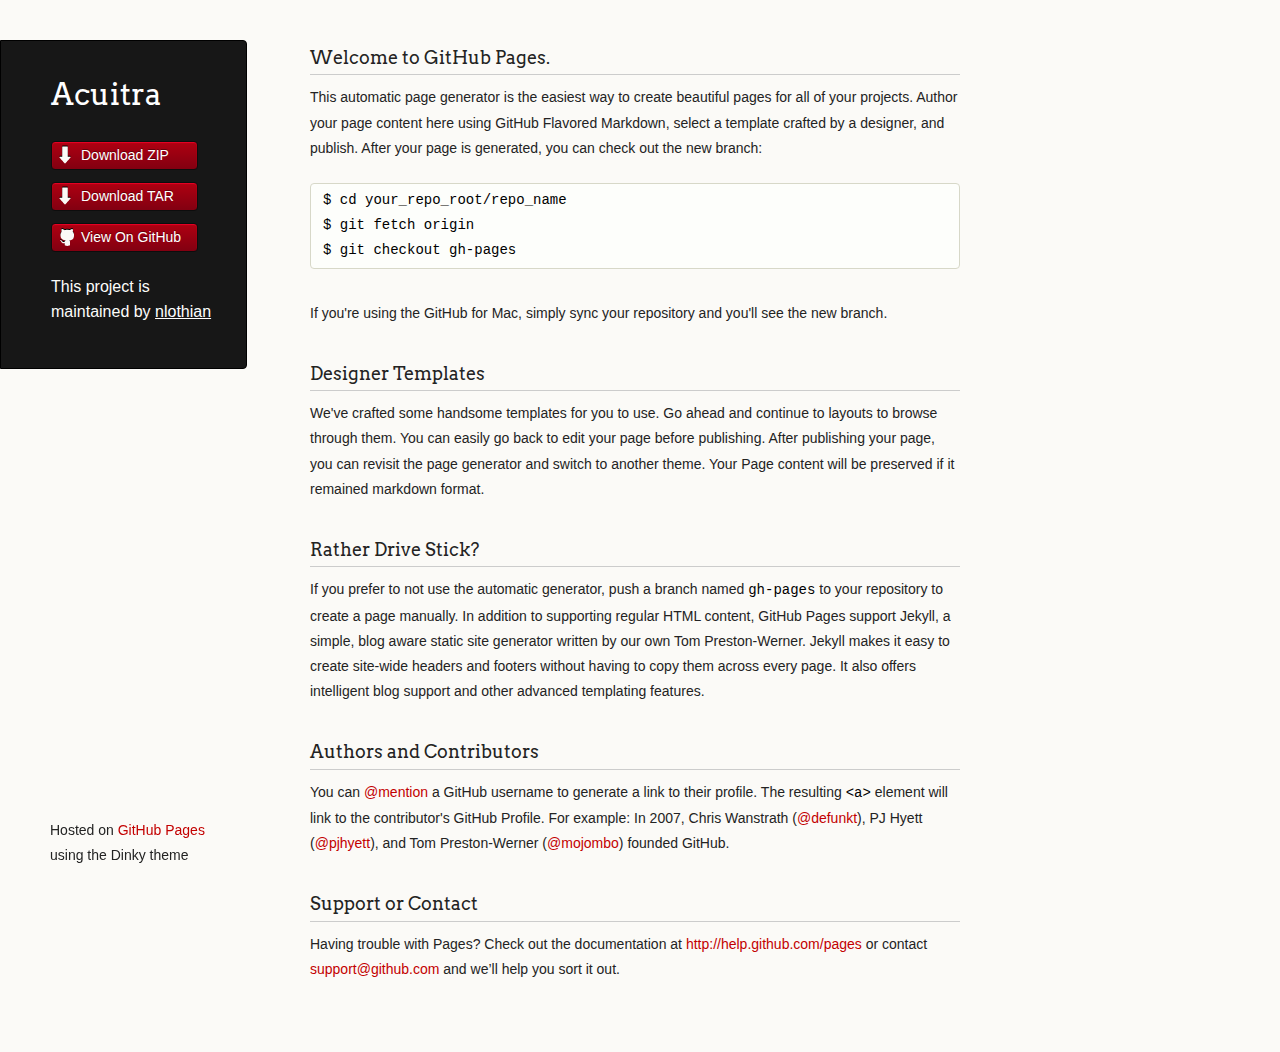
<file: index.html>
<!doctype html>
<html>
  <head>
    <meta charset="utf-8">
    <meta http-equiv="X-UA-Compatible" content="chrome=1">
    <title>Acuitra by nlothian</title>

    <link rel="stylesheet" href="stylesheets/styles.css">
    <link rel="stylesheet" href="stylesheets/pygment_trac.css">
    <script src="javascripts/scale.fix.js"></script>
    <meta name="viewport" content="width=device-width, initial-scale=1, user-scalable=no">
    <!--[if lt IE 9]>
    <script src="//html5shiv.googlecode.com/svn/trunk/html5.js"></script>
    <![endif]-->
  </head>
  <body>
    <div class="wrapper">
      <header>
        <h1 class="header">Acuitra</h1>
        <p class="header"></p>

        <ul>
          <li class="download"><a class="buttons" href="https://github.com/nlothian/Acuitra/zipball/master">Download ZIP</a></li>
          <li class="download"><a class="buttons" href="https://github.com/nlothian/Acuitra/tarball/master">Download TAR</a></li>
          <li><a class="buttons github" href="https://github.com/nlothian/Acuitra">View On GitHub</a></li>
        </ul>

        <p class="header">This project is maintained by <a class="header name" href="https://github.com/nlothian">nlothian</a></p>


      </header>
      <section>
        <h3>
<a name="welcome-to-github-pages" class="anchor" href="#welcome-to-github-pages"><span class="octicon octicon-link"></span></a>Welcome to GitHub Pages.</h3>

<p>This automatic page generator is the easiest way to create beautiful pages for all of your projects. Author your page content here using GitHub Flavored Markdown, select a template crafted by a designer, and publish. After your page is generated, you can check out the new branch:</p>

<pre><code>$ cd your_repo_root/repo_name
$ git fetch origin
$ git checkout gh-pages
</code></pre>

<p>If you're using the GitHub for Mac, simply sync your repository and you'll see the new branch.</p>

<h3>
<a name="designer-templates" class="anchor" href="#designer-templates"><span class="octicon octicon-link"></span></a>Designer Templates</h3>

<p>We've crafted some handsome templates for you to use. Go ahead and continue to layouts to browse through them. You can easily go back to edit your page before publishing. After publishing your page, you can revisit the page generator and switch to another theme. Your Page content will be preserved if it remained markdown format.</p>

<h3>
<a name="rather-drive-stick" class="anchor" href="#rather-drive-stick"><span class="octicon octicon-link"></span></a>Rather Drive Stick?</h3>

<p>If you prefer to not use the automatic generator, push a branch named <code>gh-pages</code> to your repository to create a page manually. In addition to supporting regular HTML content, GitHub Pages support Jekyll, a simple, blog aware static site generator written by our own Tom Preston-Werner. Jekyll makes it easy to create site-wide headers and footers without having to copy them across every page. It also offers intelligent blog support and other advanced templating features.</p>

<h3>
<a name="authors-and-contributors" class="anchor" href="#authors-and-contributors"><span class="octicon octicon-link"></span></a>Authors and Contributors</h3>

<p>You can <a href="https://github.com/blog/821" class="user-mention">@mention</a> a GitHub username to generate a link to their profile. The resulting <code>&lt;a&gt;</code> element will link to the contributor's GitHub Profile. For example: In 2007, Chris Wanstrath (<a href="https://github.com/defunkt" class="user-mention">@defunkt</a>), PJ Hyett (<a href="https://github.com/pjhyett" class="user-mention">@pjhyett</a>), and Tom Preston-Werner (<a href="https://github.com/mojombo" class="user-mention">@mojombo</a>) founded GitHub.</p>

<h3>
<a name="support-or-contact" class="anchor" href="#support-or-contact"><span class="octicon octicon-link"></span></a>Support or Contact</h3>

<p>Having trouble with Pages? Check out the documentation at <a href="http://help.github.com/pages">http://help.github.com/pages</a> or contact <a href="mailto:support@github.com">support@github.com</a> and we’ll help you sort it out.</p>
      </section>
      <footer>
        <p><small>Hosted on <a href="http://pages.github.com">GitHub Pages</a> using the Dinky theme</small></p>
      </footer>
    </div>
    <!--[if !IE]><script>fixScale(document);</script><![endif]-->
		
  </body>
</html>
</file>
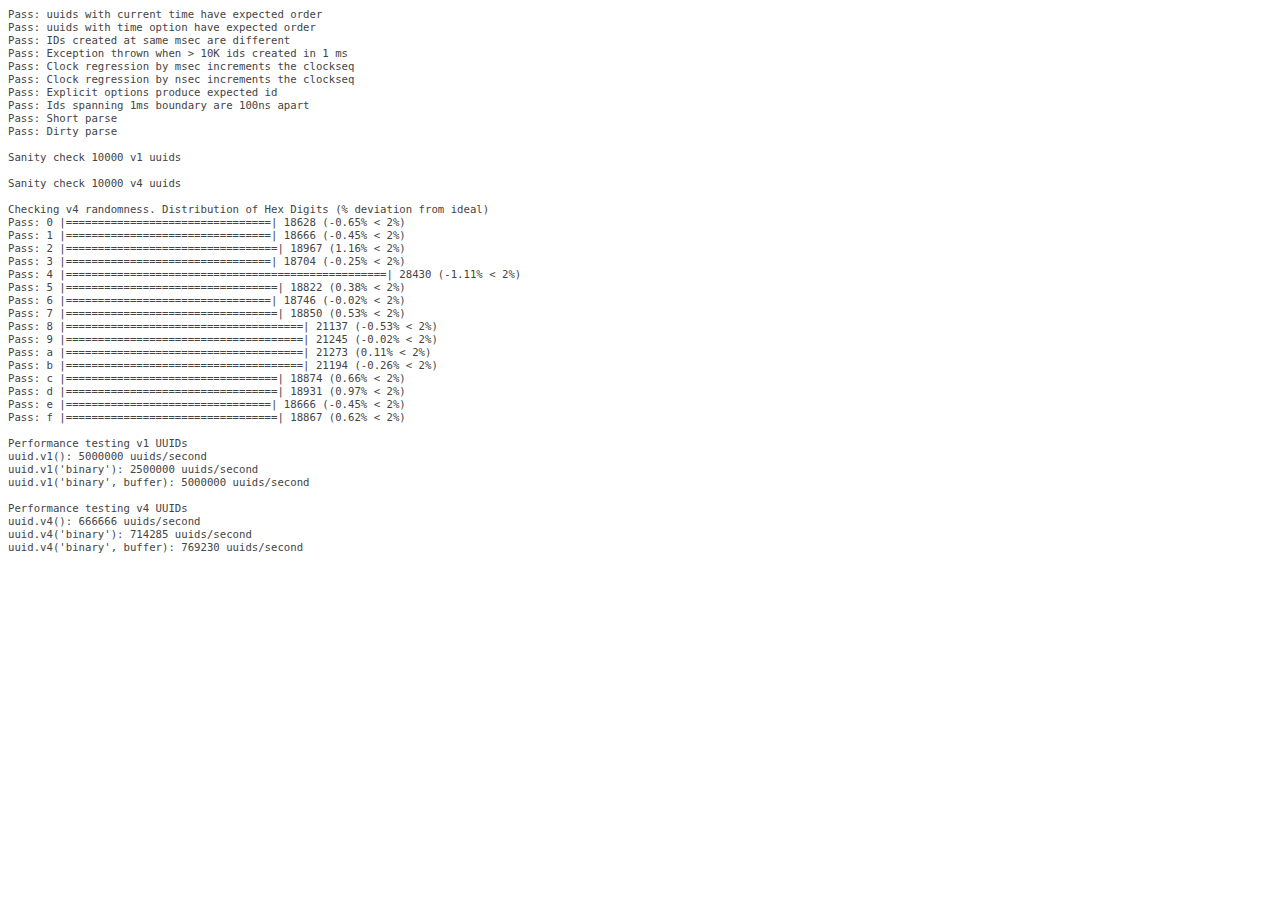
<file: services/api-tests/node_modules/request/node_modules/node-uuid/test/test.html>
<html>
  <head>
    <style>
      div {
        font-family: monospace;
        font-size: 8pt;
      }
      div.log {color: #444;}
      div.warn {color: #550;}
      div.error {color: #800; font-weight: bold;}
    </style>
    <script src="../uuid.js"></script>
  </head>
  <body>
    <script src="./test.js"></script>
  </body>
</html>
</file>
<file: stylesheets/pygment_trac.css>
.highlight  { background: #ffffff; }
.highlight .c { color: #999988; font-style: italic } /* Comment */
.highlight .err { color: #a61717; background-color: #e3d2d2 } /* Error */
.highlight .k { font-weight: bold } /* Keyword */
.highlight .o { font-weight: bold } /* Operator */
.highlight .cm { color: #999988; font-style: italic } /* Comment.Multiline */
.highlight .cp { color: #999999; font-weight: bold } /* Comment.Preproc */
.highlight .c1 { color: #999988; font-style: italic } /* Comment.Single */
.highlight .cs { color: #999999; font-weight: bold; font-style: italic } /* Comment.Special */
.highlight .gd { color: #000000; background-color: #ffdddd } /* Generic.Deleted */
.highlight .gd .x { color: #000000; background-color: #ffaaaa } /* Generic.Deleted.Specific */
.highlight .ge { font-style: italic } /* Generic.Emph */
.highlight .gr { color: #aa0000 } /* Generic.Error */
.highlight .gh { color: #999999 } /* Generic.Heading */
.highlight .gi { color: #000000; background-color: #ddffdd } /* Generic.Inserted */
.highlight .gi .x { color: #000000; background-color: #aaffaa } /* Generic.Inserted.Specific */
.highlight .go { color: #888888 } /* Generic.Output */
.highlight .gp { color: #555555 } /* Generic.Prompt */
.highlight .gs { font-weight: bold } /* Generic.Strong */
.highlight .gu { color: #800080; font-weight: bold; } /* Generic.Subheading */
.highlight .gt { color: #aa0000 } /* Generic.Traceback */
.highlight .kc { font-weight: bold } /* Keyword.Constant */
.highlight .kd { font-weight: bold } /* Keyword.Declaration */
.highlight .kn { font-weight: bold } /* Keyword.Namespace */
.highlight .kp { font-weight: bold } /* Keyword.Pseudo */
.highlight .kr { font-weight: bold } /* Keyword.Reserved */
.highlight .kt { color: #445588; font-weight: bold } /* Keyword.Type */
.highlight .m { color: #009999 } /* Literal.Number */
.highlight .s { color: #d14 } /* Literal.String */
.highlight .na { color: #008080 } /* Name.Attribute */
.highlight .nb { color: #0086B3 } /* Name.Builtin */
.highlight .nc { color: #445588; font-weight: bold } /* Name.Class */
.highlight .no { color: #008080 } /* Name.Constant */
.highlight .ni { color: #800080 } /* Name.Entity */
.highlight .ne { color: #990000; font-weight: bold } /* Name.Exception */
.highlight .nf { color: #990000; font-weight: bold } /* Name.Function */
.highlight .nn { color: #555555 } /* Name.Namespace */
.highlight .nt { color: #000080 } /* Name.Tag */
.highlight .nv { color: #008080 } /* Name.Variable */
.highlight .ow { font-weight: bold } /* Operator.Word */
.highlight .w { color: #bbbbbb } /* Text.Whitespace */
.highlight .mf { color: #009999 } /* Literal.Number.Float */
.highlight .mh { color: #009999 } /* Literal.Number.Hex */
.highlight .mi { color: #009999 } /* Literal.Number.Integer */
.highlight .mo { color: #009999 } /* Literal.Number.Oct */
.highlight .sb { color: #d14 } /* Literal.String.Backtick */
.highlight .sc { color: #d14 } /* Literal.String.Char */
.highlight .sd { color: #d14 } /* Literal.String.Doc */
.highlight .s2 { color: #d14 } /* Literal.String.Double */
.highlight .se { color: #d14 } /* Literal.String.Escape */
.highlight .sh { color: #d14 } /* Literal.String.Heredoc */
.highlight .si { color: #d14 } /* Literal.String.Interpol */
.highlight .sx { color: #d14 } /* Literal.String.Other */
.highlight .sr { color: #009926 } /* Literal.String.Regex */
.highlight .s1 { color: #d14 } /* Literal.String.Single */
.highlight .ss { color: #990073 } /* Literal.String.Symbol */
.highlight .bp { color: #999999 } /* Name.Builtin.Pseudo */
.highlight .vc { color: #008080 } /* Name.Variable.Class */
.highlight .vg { color: #008080 } /* Name.Variable.Global */
.highlight .vi { color: #008080 } /* Name.Variable.Instance */
.highlight .il { color: #009999 } /* Literal.Number.Integer.Long */

.type-csharp .highlight .k { color: #0000FF }
.type-csharp .highlight .kt { color: #0000FF }
.type-csharp .highlight .nf { color: #000000; font-weight: normal }
.type-csharp .highlight .nc { color: #2B91AF }
.type-csharp .highlight .nn { color: #000000 }
.type-csharp .highlight .s { color: #A31515 }
.type-csharp .highlight .sc { color: #A31515 }
</file>
<file: stylesheets/styles.css>
@import url(https://fonts.googleapis.com/css?family=Arvo:400,700,400italic);

/* MeyerWeb Reset */

html, body, div, span, applet, object, iframe,
h1, h2, h3, h4, h5, h6, p, blockquote, pre,
a, abbr, acronym, address, big, cite, code,
del, dfn, em, img, ins, kbd, q, s, samp,
small, strike, strong, sub, sup, tt, var,
b, u, i, center,
dl, dt, dd, ol, ul, li,
fieldset, form, label, legend,
table, caption, tbody, tfoot, thead, tr, th, td,
article, aside, canvas, details, embed,
figure, figcaption, footer, header, hgroup,
menu, nav, output, ruby, section, summary,
time, mark, audio, video {
  margin: 0;
  padding: 0;
  border: 0;
  font: inherit;
  vertical-align: baseline;
}


/* Base text styles */

body {
  padding:10px 50px 0 0;
  font-family:"Helvetica Neue", Helvetica, Arial, sans-serif;
	font-size: 14px;
	color: #232323;
	background-color: #FBFAF7;
	margin: 0;
	line-height: 1.8em;
	-webkit-font-smoothing: antialiased;

}

h1, h2, h3, h4, h5, h6 {
  color:#232323;
  margin:36px 0 10px;
}

p, ul, ol, table, dl {
  margin:0 0 22px;
}

h1, h2, h3 {
	font-family: Arvo, Monaco, serif;
  line-height:1.3;
	font-weight: normal;
}

h1,h2, h3 {
	display: block;
	border-bottom: 1px solid #ccc;
	padding-bottom: 5px;
}

h1 {
	font-size: 30px;
}

h2 {
	font-size: 24px;
}

h3 {
	font-size: 18px;
}

h4, h5, h6 {
	font-family: Arvo, Monaco, serif;
	font-weight: 700;
}

a {
  color:#C30000;
  font-weight:200;
  text-decoration:none;
}

a:hover {
	text-decoration: underline;
}

a small {
	font-size: 12px;
}

em {
	font-style: italic;
}

strong {
  font-weight:700;
}

ul {
  list-style: inside;
  padding-left: 25px;
}

ol {
  list-style: decimal inside;
  padding-left: 20px;
}

blockquote {
  margin: 0;
  padding: 0 0 0 20px;
  font-style: italic;
}

dl, dt, dd, dl p {
	font-color: #444;
}

dl dt {
  font-weight: bold;
}

dl dd {
  padding-left: 20px;
  font-style: italic;
}

dl p {
  padding-left: 20px;
  font-style: italic;
}

hr {
  border:0;
  background:#ccc;
  height:1px;
  margin:0 0 24px;
}

/* Images */

img {
  position: relative;
  margin: 0 auto;
  max-width: 650px;
  padding: 5px;
  margin: 10px 0 32px 0;
  border: 1px solid #ccc;
}

p img {
  display: inline;
  margin: 0;
  padding: 0;
  vertical-align: middle;
  text-align: center;
  border: none;
}

/* Code blocks */

code, pre {
	font-family: Monaco, "Bitstream Vera Sans Mono", "Lucida Console", Terminal, monospace;
  color:#000;
  font-size:14px;
}

pre {
	padding: 4px 12px;
  background: #FDFEFB;
  border-radius:4px;
  border:1px solid #D7D8C8;
  overflow: auto;
  overflow-y: hidden;
	margin-bottom: 32px;
}


/* Tables */

table {
  width:100%;
}

table {
  border: 1px solid #ccc;
  margin-bottom: 32px;
  text-align: left;
 }

th {
  font-family: 'Arvo', Helvetica, Arial, sans-serif;
	font-size: 18px;
	font-weight: normal;
  padding: 10px;
  background: #232323;
  color: #FDFEFB;
 }

td {
  padding: 10px;
	background: #ccc;
 }


/* Wrapper */
.wrapper {
  width:960px;
}


/* Header */

header {
	background-color: #171717;
	color: #FDFDFB;
  width:170px;
  float:left;
  position:fixed;
	border: 1px solid #000;
	-webkit-border-top-right-radius: 4px;
	-webkit-border-bottom-right-radius: 4px;
	-moz-border-radius-topright: 4px;
	-moz-border-radius-bottomright: 4px;
	border-top-right-radius: 4px;
	border-bottom-right-radius: 4px;
	padding: 34px 25px 22px 50px;
	margin: 30px 25px 0 0;
	-webkit-font-smoothing: antialiased;
}

p.header {
	font-size: 16px;
}

h1.header {
	font-family: Arvo, sans-serif;
	font-size: 30px;
	font-weight: 300;
	line-height: 1.3em;
	border-bottom: none;
	margin-top: 0;
}


h1.header, a.header, a.name, header a{
	color: #fff;
}

a.header {
	text-decoration: underline;
}

a.name {
	white-space: nowrap;
}

header ul {
  list-style:none;
  padding:0;
}

header li {
	list-style-type: none;
  width:132px;
  height:15px;
	margin-bottom: 12px;
	line-height: 1em;
	padding: 6px 6px 6px 7px;

	background: #AF0011;
	background: -moz-linear-gradient(top, #AF0011 0%, #820011 100%);
  background: -webkit-gradient(linear, left top, left bottom, color-stop(0%,#f8f8f8), color-stop(100%,#dddddd));
  background: -webkit-linear-gradient(top, #AF0011 0%,#820011 100%);
  background: -o-linear-gradient(top, #AF0011 0%,#820011 100%);
  background: -ms-linear-gradient(top, #AF0011 0%,#820011 100%);
  background: linear-gradient(top, #AF0011 0%,#820011 100%);

	border-radius:4px;
  border:1px solid #0D0D0D;

	-webkit-box-shadow: inset 0px 1px 1px 0 rgba(233,2,38, 1);
	box-shadow: inset 0px 1px 1px 0 rgba(233,2,38, 1);

}

header li:hover {
	background: #C3001D;
	background: -moz-linear-gradient(top, #C3001D 0%, #950119 100%);
  background: -webkit-gradient(linear, left top, left bottom, color-stop(0%,#f8f8f8), color-stop(100%,#dddddd));
  background: -webkit-linear-gradient(top, #C3001D 0%,#950119 100%);
  background: -o-linear-gradient(top, #C3001D 0%,#950119 100%);
  background: -ms-linear-gradient(top, #C3001D 0%,#950119 100%);
  background: linear-gradient(top, #C3001D 0%,#950119 100%);
}

a.buttons {
	-webkit-font-smoothing: antialiased;
	background: url(../images/arrow-down.png) no-repeat;
	font-weight: normal;
	text-shadow: rgba(0, 0, 0, 0.4) 0 -1px 0;
	padding: 2px 2px 2px 22px;
	height: 30px;
}

a.github {
	background: url(../images/octocat-small.png) no-repeat 1px;
}

a.buttons:hover {
	color: #fff;
	text-decoration: none;
}


/* Section - for main page content */

section {
  width:650px;
  float:right;
  padding-bottom:50px;
}


/* Footer */

footer {
  width:170px;
  float:left;
  position:fixed;
  bottom:10px;
	padding-left: 50px;
}

@media print, screen and (max-width: 960px) {

  div.wrapper {
    width:auto;
    margin:0;
  }

  header, section, footer {
    float:none;
    position:static;
    width:auto;
  }

	footer {
		border-top: 1px solid #ccc;
		margin:0 84px 0 50px;
		padding:0;
	}

  header {
    padding-right:320px;
  }

  section {
    padding:20px 84px 20px 50px;
    margin:0 0 20px;
  }

  header a small {
    display:inline;
  }

  header ul {
    position:absolute;
    right:130px;
    top:84px;
  }
}

@media print, screen and (max-width: 720px) {
  body {
    word-wrap:break-word;
  }

  header {
    padding:10px 20px 0;
		margin-right: 0;
  }

	section {
    padding:10px 0 10px 20px;
    margin:0 0 30px;
  }

	footer {
		margin: 0 0 0 30px;
	}

  header ul, header p.view {
    position:static;
  }
}

@media print, screen and (max-width: 480px) {

  header ul li.download {
    display:none;
  }

	footer {
		margin: 0 0 0 20px;
	}

	footer a{
		display:block;
	}

}

@media print {
  body {
    padding:0.4in;
    font-size:12pt;
    color:#444;
  }
}
</file>
